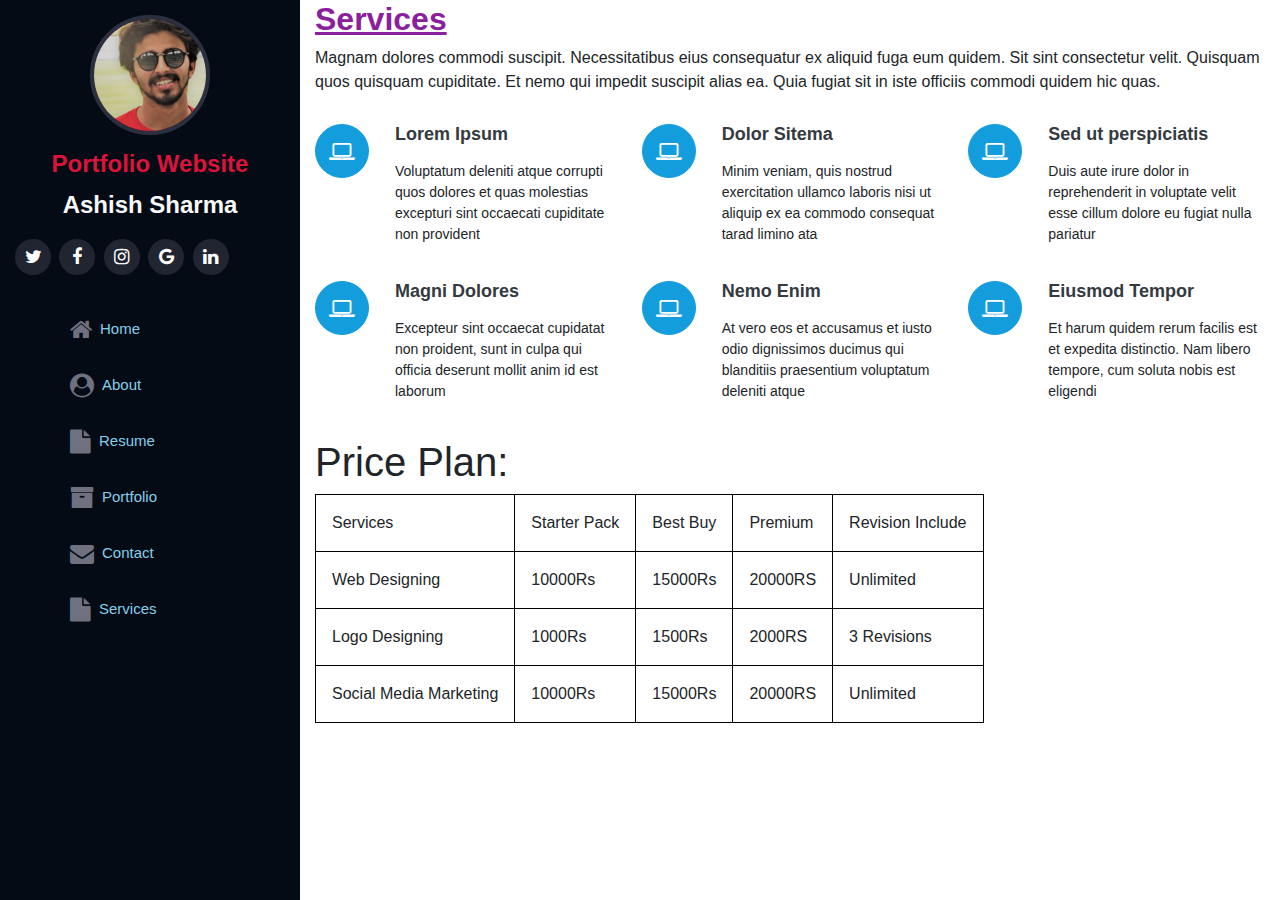
<file: servicepage.html>
<!DOCTYPE html>
<html lang="en">

<head>
  <meta charset="utf-8">
  <meta content="width=device-width, initial-scale=1.0" name="viewport">

  <title>Personal Portfolio Website</title>
    
<!--Css File-->
      <link href="style.css" rel="stylesheet">

    <!--Bootstrap File-->
        <link href="assets/vendor/bootstrap/css/bootstrap.min.css" rel="stylesheet">
<!--    CDN Link for font awesome icons -->
<link rel="stylesheet" href="https://cdnjs.cloudflare.com/ajax/libs/font-awesome/4.7.0/css/font-awesome.min.css">    
    
</head>
    
    <body>
    <header id="header">
        <div class="profile"> 
     <a href="index.html">   <img src="images\profilepic.jpg" alt="" class="img-fluid rounded-circle"> 
          </a>
          <h1 class="text">Portfolio Website</h1>
            <p class="text-light"><strong>Ashish Sharma</strong></p>
            <div class="social-links mt-3 text center">
          <a href="#" class="twitter"><i class="fa fa-twitter"></i></a>
          <a href="#" class="facebook"><i class="fa fa-facebook"></i></a>
          <a href="#" class="instagram"><i class="fa fa-instagram"></i></a>
          <a href="#" class="google-plus"><i class="fa fa-google"></i></a>
          <a href="#" class="linkedin"><i class="fa fa-linkedin"></i></a>
            
            
            </div>
        </div>
        
        <nav class="nav-menu">
      <ul>
          <li><a href="index.html"><i class="fa fa-home"></i> <span>Home</span></a></li>
          <li><a href="#about"><i class="fa fa-user-circle"></i> <span>About</span></a></li>
          <li><a href="#resume"><i class="fa fa-file"></i> <span>Resume</span></a></li>
          <li><a href="#portfolio"><i class="fa fa-archive"></i> Portfolio</a></li>
          <li><a href="#contact"><i class="fa fa-envelope"></i> Contact</a></li>
          <li><a href="active"><i class="fa fa-file"></i> Services</a></li>
        </ul>
        
        </nav>
        
        
        </header>
  <main id="main">

  <!-- ======= Services Section ======= -->
    <section id="services" class="services">
      <div class="container">

        <div class="section-title">
          <h2>Services</h2>
          <p>Magnam dolores commodi suscipit. Necessitatibus eius consequatur ex aliquid fuga eum quidem. Sit sint consectetur velit. Quisquam quos quisquam cupiditate. Et nemo qui impedit suscipit alias ea. Quia fugiat sit in iste officiis commodi quidem hic quas.</p>
        </div>

        <div class="row">
          <div class="col-lg-4 col-md-6 icon-box" data-aos="fade-up">
            <div class="icon"><i class="fa fa-laptop"></i></div>
            <h4 class="title"><a href="">Lorem Ipsum</a></h4>
            <p class="description">Voluptatum deleniti atque corrupti quos dolores et quas molestias excepturi sint occaecati cupiditate non provident</p>
          </div>
          <div class="col-lg-4 col-md-6 icon-box" data-aos="fade-up" data-aos-delay="100">
            <div class="icon"><i class="fa fa-laptop"></i></div>
            <h4 class="title"><a href="">Dolor Sitema</a></h4>
            <p class="description">Minim veniam, quis nostrud exercitation ullamco laboris nisi ut aliquip ex ea commodo consequat tarad limino ata</p>
          </div>
          <div class="col-lg-4 col-md-6 icon-box" data-aos="fade-up" data-aos-delay="200">
            <div class="icon"><i class="fa fa-laptop"></i></div>
            <h4 class="title"><a href="">Sed ut perspiciatis</a></h4>
            <p class="description">Duis aute irure dolor in reprehenderit in voluptate velit esse cillum dolore eu fugiat nulla pariatur</p>
          </div>
          <div class="col-lg-4 col-md-6 icon-box" data-aos="fade-up" data-aos-delay="300">
            <div class="icon"><i class="fa fa-laptop"></i></div>
            <h4 class="title"><a href="">Magni Dolores</a></h4>
            <p class="description">Excepteur sint occaecat cupidatat non proident, sunt in culpa qui officia deserunt mollit anim id est laborum</p>
          </div>
          <div class="col-lg-4 col-md-6 icon-box" data-aos="fade-up" data-aos-delay="400">
            <div class="icon"><i class="fa fa-laptop"></i></div>
            <h4 class="title"><a href="">Nemo Enim</a></h4>
            <p class="description">At vero eos et accusamus et iusto odio dignissimos ducimus qui blanditiis praesentium voluptatum deleniti atque</p>
          </div>
          <div class="col-lg-4 col-md-6 icon-box" data-aos="fade-up" data-aos-delay="500">
            <div class="icon"><i class="fa fa-laptop"></i></div>
            <h4 class="title"><a href="">Eiusmod Tempor</a></h4>
            <p class="description">Et harum quidem rerum facilis est et expedita distinctio. Nam libero tempore, cum soluta nobis est eligendi</p>
          </div>
        </div>

      </div>
    </section><!-- End Services Section -->
      <section>
        <div class="container">
            <div class="row">
                <div class="col-md-12">
                    <h1> Price Plan:</h1>
                    <table class="center">
                        <tbody><tr class="theading">
                            
                            <td>Services</td>
                            <td>Starter Pack</td>
                            <td>Best Buy</td>
                            <td>Premium </td>
                            <td>Revision Include</td>
                                                        
                        </tr>
                        <tr class="description">
                            <td>Web Designing</td>
                            <td>10000Rs</td>
                            <td>15000Rs</td>
                            <td>20000RS</td>
                            <td>Unlimited</td>
                                                   
                        </tr>
                        <tr class="description">
                            <td>Logo Designing</td>
                            <td>1000Rs</td>
                            <td>1500Rs</td>
                            <td>2000RS</td>
                            <td>3 Revisions</td>                           
                        </tr>
                        <tr class="description">
                          <td>Social Media Marketing</td>
                            <td>10000Rs</td>
                            <td>15000Rs</td>
                            <td>20000RS</td>
                            <td>Unlimited</td>                           
                        </tr>
                    </tbody></table>
                </div>
            </div>
        </div>
    </section>

  </main><!-- End #main -->



</body>

</html>
</file>
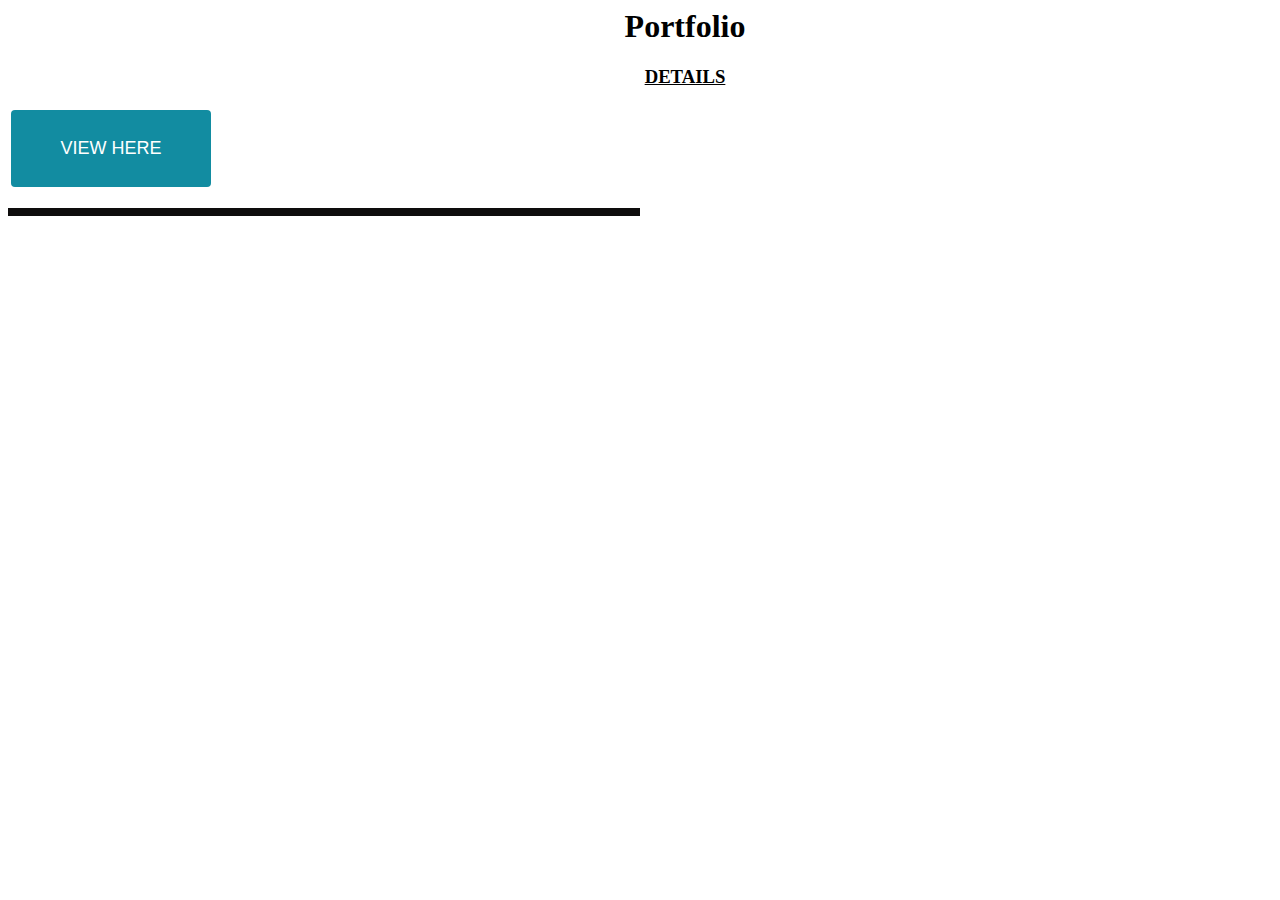
<file: staff.html>
<style>
  body {
    background-image: url("https://i.pinimg.com/originals/50/65/1e/50651e95ae192df7dddf0ddc8e92a284.jpg");
    background-repeat: no-repeat;
    background-attachment: fixed;
    background-size: 100% 100%;
  }
  </style>

<!DOCTYPE html>
<style>
  div.a {
text-align: center;
text-indent: 90px;
}
view {
text-align: right;
}
h3 {
text-decoration: underline;
}
  table,th,td
  {
   border:4px solid rgb(14, 13, 13);
   width: 50%;
  }
  th,td{
      padding: 15px;
      width: 100%;
      background-color: #f1f1c1;
  }
  .button {
  border-radius: 4px;
  background-color: #128ca1;
  border: none;
  color: #FFFFFF;
  text-align: center;
  font-size: 18px;
  padding: 10px;
  width: 200px;
  transition: all 0.5s;
  cursor: pointer;
  margin: 3px;
  text-align: center;
}

.button span {
  cursor: pointer;
  display: inline-block;
  position: relative;
  transition: 0.5s;
}

.button span:after {
  content: '\00bb';
  position: absolute;
  opacity: 0;
  top: 0;
  right: -20px;
  transition: 0.5s;
}

.button:hover span {
  padding-right: 25px;
}

.button:hover span:after {
  opacity: 1;
  right: 0;
}
</style>
<html lang="en">
<head>
  <meta charset="UTF-8">
  <meta name="viewport" content="width=device-width, initial-scale=1.0">
  <title>DETAILS</title>
</head>
<body>
  <div class="a">
  <h1>Portfolio</h1>
<h3>DETAILS</h3>
</div>
<button class="button">
<p onclick="loadXML()">VIEW HERE</p></button>
  <br><br>
  <table id="demo"></table>
  <script>
      function loadXML()
      {
          var xhttp=new XMLHttpRequest();
          xhttp.onreadystatechange=function()
          {
              if(this.readyState==4&&this.status==200)
              {
                  myFunction(this);
              }
          };
          xhttp.open("GET","staff.xml",false);
          xhttp.send();
      }
      function myFunction(xml)
      {
          var i;
          var xmlDoc=xml.responseXML;
          var t="<tr><th>NAME</th><th>AGE</th></tr>";
          var x=xmlDoc.getElementsByTagName("employee");
          for(i=0;i<x.length;i++)
          {
              t +="<tr><td>" +
              x[i].getElementsByTagName("ename")[0].childNodes[0].nodeValue +
              "</td><td>" +
              x[i].getElementsByTagName("eage")[0].childNodes[0].nodeValue +
              "</td></tr>";
             
          }
          document.getElementById("demo").innerHTML=t;
      }
  </script>
</body>
</html>
</file>
<file: style.css>
body {
  font-family: "Open Sans", sans-serif;
  color: #272829;
}

a {
  color: #149ddd;
}

a:hover {
  color: #37b3ed;
  text-decoration: none;
}

h1, h2, h3, h4, h5, h6 {
  font-family: "Raleway", sans-serif;
}
/*--------------------------------------------------------------
# Header
--------------------------------------------------------------*/
#header {
  position: fixed;
  top: 0;
  left: 0;
  bottom: 0;
  width: 300px;
  padding: 0 15px;
  background: #040b14;

}

#header .profile img {
  margin: 15px auto;
  display: block;
  width: 120px;
  border: 4px solid #2c2f3f;
}
/*Profile Header*/
#header .profile h1 {
  font-size: 24px;
   font-weight: 600;
   text-align: center;
    color: crimson;
}
#header .profile p {
    font-size: 24px;
    color: white;
    text-align: center;
    
}
#header .profile h1 a{
    color: white;
}
#header .profile h1 a:hover {
  color: white;
  text-decoration: none;
}

#header .profile .social-links a {
  font-size: 18px;
 display: inline-block;
  background: #212431;
  color: #fff;
  padding: 5px 0;
  margin-right: 4px;
  border-radius: 50%;
  text-align: center;
  width: 36px;
  height: 36px;

}

.btn-primary {
    background-color: black !important;
    border: black !important;
    font-size: 20px;
    width: 100px;
    margin-left: 170px;
}
#main {
  margin-left: 300px;
}


/*--------------------------------------------------------------
# Navigation Menu
--------------------------------------------------------------*/
/* Desktop Navigation */
.nav-menu {
  padding-top: 30px;
}

.nav-menu ul li {
  margin: 0;
  padding: 0;
  list-style: none;
}


.nav-menu a {
  display: flex;
  align-items: center;
  color: #a8a9b4;
  padding: 12px 15px;
  margin-bottom: 8px;
  transition: 0.3s;
  font-size: 15px;
}

.nav-menu a i {
  font-size: 24px;
  padding-right: 8px;
  color: #6f7180;
}

.nav-menu a:hover, .nav-menu .active > a, .nav-menu li:hover > a {
  text-decoration: none;
  color: #fff;
}

.nav-menu a:hover i, .nav-menu .active > a i, .nav-menu li:hover > a i {
  color: #149ddd;
}


/*--------------------------------------------------------------
# Hero Section
--------------------------------------------------------------*/
#hero {
  width: 100%;
  height: 100vh;
  background: url("images/77.jpg") center;
  background-size: contain;
    background-repeat: no-repeat;
    background-repeat: repeat-x;
}

#hero:before {

  background: rgba(5, 13, 24, 0.3);
  position: absolute;
  bottom: 0;
  top: 0;
  left: 0;  
  right: 0;
 
}



#hero h1 {
  margin: 0 0 10px 0;
  font-size: 64px;
  font-weight: 700;
  line-height: 56px;
  color: black;
}

#hero p {
  color: black;
  margin-bottom: 50px;
  font-size: 26px;
text-align: center; 
   margin-right: 84px;
}

#hero p span {
  color: #fff;
  padding-bottom: 4px;
  letter-spacing: 1px;
  border-bottom: 3px solid #149ddd;
}



/*--------------------------------------------------------------
# Sections General
--------------------------------------------------------------*/
#about{
    margin-top: 60px;
    margin-bottom: 60px;
}
.section-title{
    margin-bottom: 30px;
}
.section-title h2 {
    color: #8a209d;
    font-weight: 600;
    text-decoration: underline;
}



.about .content ul {
  list-style: none;
  padding: 0;
}

.about .content ul li {
  padding-bottom: 10px;
}

table, tr, td {
    border: 1px solid black;
}


/*--------------------------------------------------------------
# Services
--------------------------------------------------------------*/
.services .icon-box {
  margin-bottom: 20px;
}

.services .icon {
  float: left;
  display: flex;
  align-items: center;
  justify-content: center;
  width: 54px;
  height: 54px;
  background: #149ddd;
  border-radius: 50%;
  border: 1px solid #149ddd;
}

.services .icon i {
  color: #fff;
  font-size: 24px;
}


.services .title {
  margin-left: 80px;
  font-weight: 700;
  margin-bottom: 15px;
  font-size: 18px;
}

.services .title a {
  color: #343a40;
}

.services .title a:hover {
  color: #149ddd;
}

.services .description {
  margin-left: 80px;

  font-size: 14px;
}
/*Tabel Margin and padding  */
td {
    padding: 16px;
}


#footer {
  padding: 15px;
  color: #f4f6fd;
  font-size: 14px;
  position: fixed;
  left: 0;
  bottom: 0;
  width: 300px;
  z-index: 9999;
  background: #040b14;
}

#footer .copyright {
  text-align: center;
}

#footer .credits {
  padding-top: 5px;
  text-align: center;
  font-size: 13px;
  color: #eaebf0;
}



/*--------------------------------------------------------------
#   box modelling
--------------------------------------------------------------*/
/*
div {
  background-color: lightblue;
  width: 200px;
  padding: 25px;
  border: 25px solid navy;
}
*/
.col-4.box-title {
    margin-left: 20px;
    background-color: #149ddd;
    width: 500px;
    padding: 25px;
    border: 25px solid #040b14;
}

/*--------------------------------------------------------------
#  Links Colors
--------------------------------------------------------------*/
li a:link{
    color: skyblue !important;
}
a:visited {
  color: green;
}
a:active {
color: yellow;
}

/*--------------------------------------------------------------
# Resume
--------------------------------------------------------------*/
.resume .resume-title {
  font-size: 26px;
  font-weight: 700;
  margin-top: 20px;
  margin-bottom: 20px;
  color: #050d18;
}

.resume .resume-item {
  padding: 0 0 20px 20px;
  margin-top: -2px;
  border-left: 2px solid #1f5297;
  position: relative;
}

.resume .resume-item h4 {
  line-height: 18px;
  font-size: 18px;
  font-weight: 600;
  text-transform: uppercase;
  font-family: "Poppins", sans-serif;
  color: #050d18;
  margin-bottom: 10px;
}

.resume .resume-item h5 {
  font-size: 16px;
  background: #e4edf9;
  padding: 5px 15px;
  display: inline-block;
  font-weight: 600;
  margin-bottom: 10px;
}

.resume .resume-item ul {
  padding-left: 20px;
}

.resume .resume-item ul li {
  padding-bottom: 10px;
}

.resume .resume-item:last-child {
  padding-bottom: 0;
}

/* List types css  */
.resume-item.pb-0 ul {
    list-style-type: circle;
}

.resume-item.freelancer ul {
    list-style-type: square;
}

.resume-item.graphic ul {
    list-style-type: upper-roman;
}

/* Opacity */
.img-thumbnail{
    opacity: 0.8;
}

section#resume {
    background: url(images/bg.jpg) no-repeat center, url(images/bg2.jpg) no-repeat center, url(images/sun.png) no-repeat 10% 30%, lightblue;
    margin-top: 56px;
}


/*Resume heading*/  
h2.resume-center {
    padding-top: 10px;
}
/**/

/*Iframe*/
iframe {
    margin-top: 32px;
    margin-left: 60px;
}
/**/


/*Embed*/
section.embedtag {
    margin-left: 60px;
    padding-top: 27px;
}

.col-4.embedtag {
    margin-left: 50px;
    padding-top: 25px;
}

/*Animation Div*/

.col-md-6.animation {
  width: 100px;
  height: 50px;
  background-color: lightblue;
  font-weight: bold;
  position: relative;
  animation: mymove 5s infinite;
    text-align: center;
    padding-top: 12px;
}
#div1 {
    animation-timing-function: linear;
}

.col-4.tagobject {
    margin-top: 25px;
}
form ul {
    list-style: none !important;
}


/*Media Query*/
@media (max-width: 1199px) {
  #header {
    left: -300px;
  }
  #main {
    margin-left: 0;
  }
}
@media (min-width: 1024px) {
  #hero {
    background-attachment: fixed;
  }
}

@media (max-width: 768px) {
  #hero h1 {
    font-size: 28px;
    line-height: 36px;
  }
  #hero h2 {
    font-size: 18px;
    line-height: 24px;
    margin-bottom: 30px;
  }
}
@media (max-width: 720px){
    iframe  {
        display: none;
        
    }
    
}
@media (max-width: 720px){
    .col-4.tagobject{
        display: none;
    }
}

@keyframes mymove {
  from {left: 0px;}
  to {left: 300px;}
}
</file>
